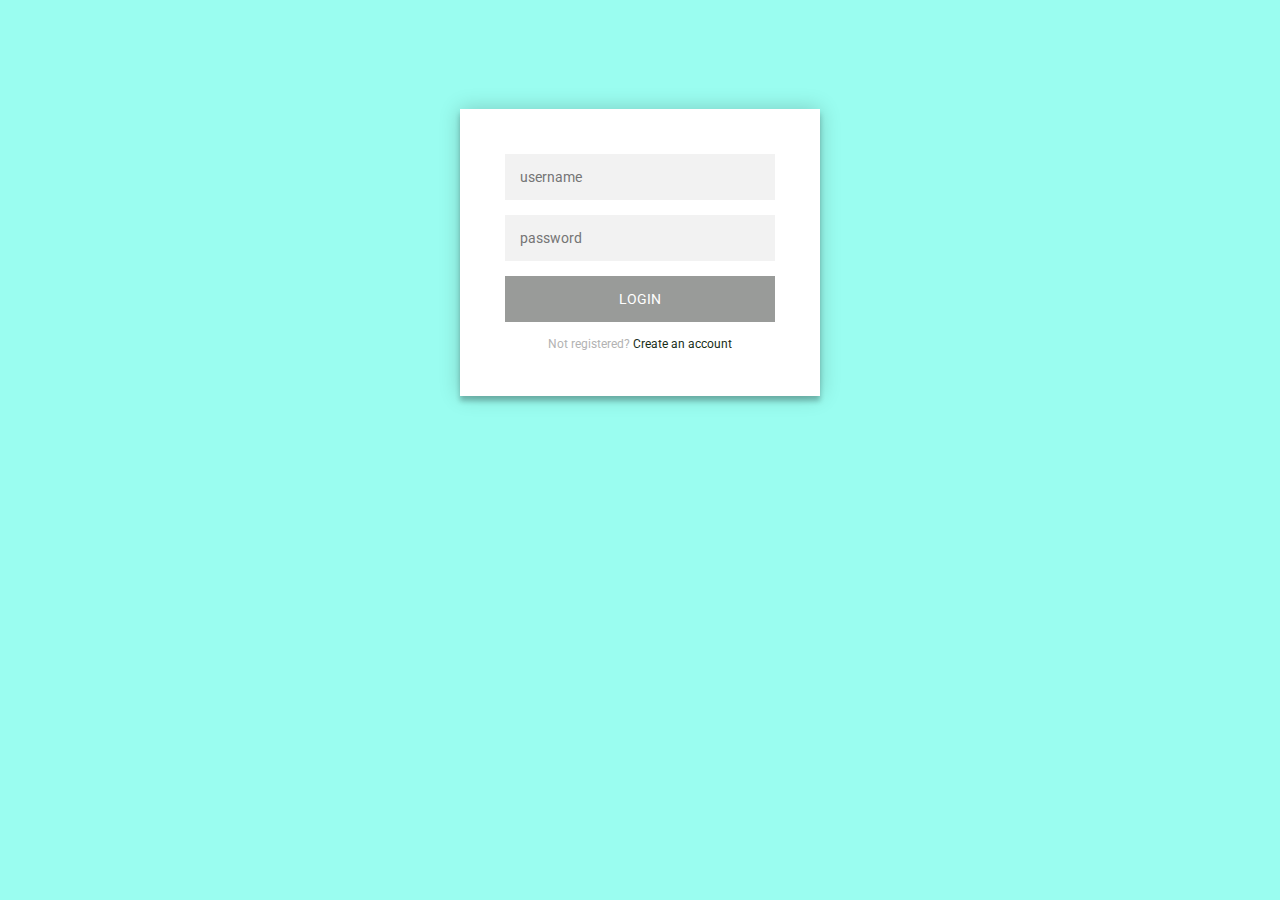
<file: login.html>
<!DOCTYPE html>
<head>
    <meta charset="UTF-8">
    <meta http-equiv="X-UA-Compatible" content="IE=edge">
    <meta name="viewport" content="width=device-width, initial-scale=1.0">
    <title>Pract es6</title>
    <link rel="stylesheet" href="style1.css">
</head>
<body>
<div class="login-page">
    <div class="form">
      <form class="register-form">
        <input type="text" placeholder="name"/>
        <input type="password" placeholder="password"/>
        <input type="text" placeholder="email address"/>
        <button>create</button>
        <p class="message">Already registered? <a href="#">Sign In</a></p>
      </form>
      <form class="login-form">
        <input type="text" placeholder="username"/>
        <input type="password" placeholder="password"/>
        <button>login</button>
        <p class="message">Not registered? <a href="registration.html">Create an account</a></p>
      </form>
    </div>
  </div>
</body>
</body>
</html>
</file>
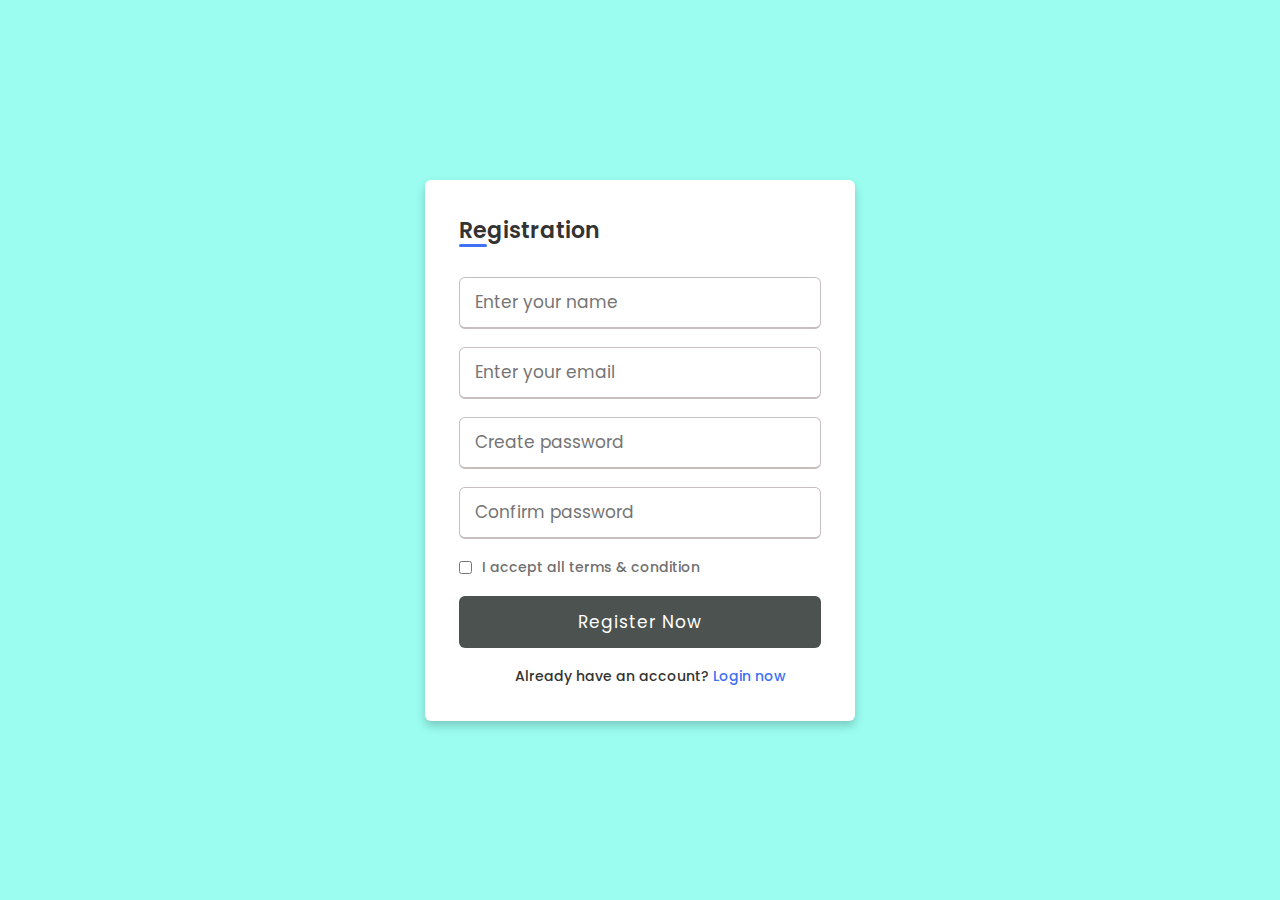
<file: registration.html>
<!DOCTYPE html>
<html lang="en" dir="ltr">
  <head>
    <meta charset="UTF-8">
    <meta name="viewport" content="width=device-width, initial-scale=1.0">
    <title> Registration or Sign Up form in HTML CSS | CodingLab </title> 
    <link rel="stylesheet" href="style2.css">
   </head>
<body>
  <div class="wrapper">
    <h2>Registration</h2>
    <form action="#">
      <div class="input-box">
        <input type="text" placeholder="Enter your name" required>
      </div>
      <div class="input-box">
        <input type="text" placeholder="Enter your email" required>
      </div>
      <div class="input-box">
        <input type="password" placeholder="Create password" required>
      </div>
      <div class="input-box">
        <input type="password" placeholder="Confirm password" required>
      </div>
      <div class="policy">
        <input type="checkbox">
        <h3>I accept all terms & condition</h3>
      </div>
      <div class="input-box button">
        <input type="Submit" value="Register Now">
      </div>
      <div class="text">
        <h3>Already have an account? <a href="login.html">Login now</a></h3>
      </div>
    </form>
  </div>
</body>
</html>
</file>
<file: style1.css>
@import url(https://fonts.googleapis.com/css?family=Roboto:300);

.login-page {
  width: 360px;
  padding: 8% 0 0;
  margin: auto;
}
.form {
  position: relative;
  z-index: 1;
  background: #FFFFFF;
  max-width: 360px;
  margin: 0 auto 100px;
  padding: 45px;
  text-align: center;
  box-shadow: 0 0 20px 0 rgba(0, 0, 0, 0.2), 0 5px 5px 0 rgba(0, 0, 0, 0.24);
}
.form input {
  font-family: "Roboto", sans-serif;
  outline: 0;
  background: #f2f2f2;
  width: 100%;
  border: 0;
  margin: 0 0 15px;
  padding: 15px;
  box-sizing: border-box;
  font-size: 14px;
}
.form button {
  font-family: "Roboto", sans-serif;
  text-transform: uppercase;
  outline: 0;
  background: #999b99;
  width: 100%;
  border: 0;
  padding: 15px;
  color: #FFFFFF;
  font-size: 14px;
  -webkit-transition: all 0.3 ease;
  transition: all 0.3 ease;
  cursor: pointer;
}
.form button:hover,.form button:active,.form button:focus {
  background: #10231e;
}
.form .message {
  margin: 15px 0 0;
  color: #b3b3b3;
  font-size: 12px;
}
.form .message a {
  color: #172d18;
  text-decoration: none;
}
.form .register-form {
  display: none;
}
.container {
  position: relative;
  z-index: 1;
  max-width: 300px;
  margin: 0 auto;
}
.container:before, .container:after {
  content: "";
  display: block;
  clear: both;
}
.container .info {
  margin: 50px auto;
  text-align: center;
}
.container .info h1 {
  margin: 0 0 15px;
  padding: 0;
  font-size: 36px;
  font-weight: 300;
  color: #1a1a1a;
}
.container .info span {
  color: #4d4d4d;
  font-size: 12px;
}
.container .info span a {
  color: #000000;
  text-decoration: none;
}
.container .info span .fa {
  color: #EF3B3A;
}
body {
  background: #67dfc1; /* fallback for old browsers */
  background: #9afdf0;
  /* background: linear-gradient(90deg, rgb(97, 221, 183) 0%, rgb(46, 252, 245) 50%); */
  font-family: "Roboto", sans-serif;
  -webkit-font-smoothing: antialiased;
  -moz-osx-font-smoothing: grayscale;      
}
</file>
<file: style2.css>
@import url('https://fonts.googleapis.com/css?family=Poppins:400,500,600,700&display=swap');
*{
  margin: 0;
  padding: 0;
  box-sizing: border-box;
  font-family: 'Poppins', sans-serif;
}
body{
  min-height: 100vh;
  display: flex;
  align-items: center;
  justify-content: center;
  background: #9afdf0;
}
.wrapper{
  position: relative;
  max-width: 430px;
  width: 100%;
  background: #fff;
  padding: 34px;
  border-radius: 6px;
  box-shadow: 0 5px 10px rgba(0,0,0,0.2);
}
.wrapper h2{
  position: relative;
  font-size: 22px;
  font-weight: 600;
  color: #333;
}
.wrapper h2::before{
  content: '';
  position: absolute;
  left: 0;
  bottom: 0;
  height: 3px;
  width: 28px;
  border-radius: 12px;
  background: #4070f4;
}
.wrapper form{
  margin-top: 30px;
}
.wrapper form .input-box{
  height: 52px;
  margin: 18px 0;
}
form .input-box input{
  height: 100%;
  width: 100%;
  outline: none;
  padding: 0 15px;
  font-size: 17px;
  font-weight: 400;
  color: #333;
  border: 1.5px solid #C7BEBE;
  border-bottom-width: 2.5px;
  border-radius: 6px;
  transition: all 0.3s ease;
}
.input-box input:focus,
.input-box input:valid{
  border-color: #090e1b;
}
form .policy{
  display: flex;
  align-items: center;
}
form h3{
  color: #707070;
  font-size: 14px;
  font-weight: 500;
  margin-left: 10px;
}
.input-box.button input{
  color: #fff;
  letter-spacing: 1px;
  border: none;
  background: #4b5250;
  cursor: pointer;
}
.input-box.button input:hover{
  background: #999b99;
}
form .text h3{
 color: #333;
 width: 100%;
 text-align: center;
}
form .text h3 a{
  color: #4070f4;
  text-decoration: none;
}
form .text h3 a:hover{
  text-decoration: underline;
}
</file>
